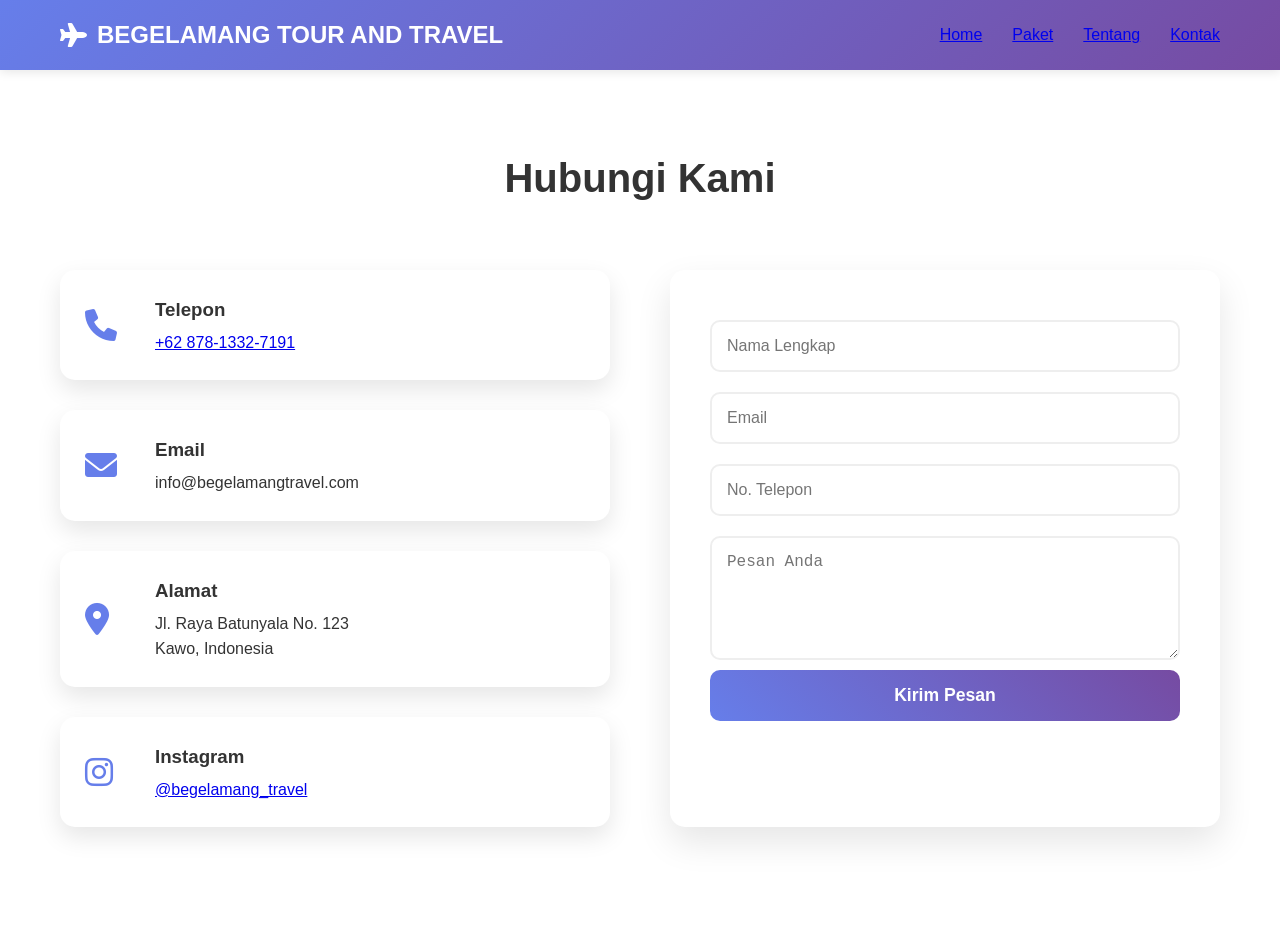
<file: kontak.html>
<<!DOCTYPE html>
<html lang="id">
<head>
    <meta charset="UTF-8">
    <meta name="viewport" content="width=device-width, initial-scale=1.0">
    <title>Kontak Kami - BEGELAMANG TOUR AND TRAVEL</title>

    <!-- CSS -->
    <link rel="stylesheet" href="style.css">

    <!-- Font Awesome (Icon) -->
    <link href="https://cdnjs.cloudflare.com/ajax/libs/font-awesome/6.0.0/css/all.min.css" rel="stylesheet">
</head>
<body>

<!-- Navbar -->
<nav class="navbar">
    <div class="nav-container">
        <div class="nav-logo">
            <i class="fas fa-plane"></i>
            BEGELAMANG TOUR AND TRAVEL
        </div>

        <ul class="nav-menu">
            <li><a href="index.html">Home</a></li>
            <li><a href="paket.html">Paket</a></li>
            <li><a href="tentang.html">Tentang</a></li>
            <li><a href="kontak.html" class="active">Kontak</a></li>
        </ul>
    </div>
</nav>

<!-- Contact Section -->
<section class="contact">
    <div class="container">
        <h1>Hubungi Kami</h1>

        <div class="contact-content">

            <!-- INFO -->
            <div class="contact-info">

                <div class="contact-item">
                    <i class="fas fa-phone"></i>
                    <div>
                        <h3>Telepon</h3>
                        <p><a href="https://wa.me/6287813327191">+62 878-1332-7191</a></p>
                    </div>
                </div>

                <div class="contact-item">
                    <i class="fas fa-envelope"></i>
                    <div>
                        <h3>Email</h3>
                        <p>info@begelamangtravel.com</p>
                    </div>
                </div>

                <div class="contact-item">
                    <i class="fas fa-map-marker-alt"></i>
                    <div>
                        <h3>Alamat</h3>
                        <p>Jl. Raya Batunyala No. 123<br>Kawo, Indonesia</p>
                    </div>
                </div>

                <!-- INSTAGRAM FIX -->
                <div class="contact-item">
                    <i class="fab fa-instagram"></i>
                    <div>
                        <h3>Instagram</h3>
                        <p>
                            <a href="https://instagram.com/begelamang_travel" target="_blank">
                                @begelamang_travel
                            </a>
                        </p>
                    </div>
                </div>

            </div>

            <!-- FORM -->
            <form class="contact-form">
                <input type="text" placeholder="Nama Lengkap" required>
                <input type="email" placeholder="Email" required>
                <input type="tel" placeholder="No. Telepon" required>
                <textarea placeholder="Pesan Anda" rows="5" required></textarea>
                <button type="submit">Kirim Pesan</button>
            </form>

        </div>
    </div>
</section>

</body>
</html>
</file>
<file: style.css>
* {
    margin: 0;
    padding: 0;
    box-sizing: border-box;
}

body {
    font-family: 'Segoe UI', Tahoma, Geneva, Verdana, sans-serif;
    line-height: 1.6;
    color: #333;
}

.container {
    max-width: 1200px;
    margin: 0 auto;
    padding: 0 20px;
}

/* Navbar */
.navbar {
    background: linear-gradient(135deg, #667eea 0%, #764ba2 100%);
    position: fixed;
    top: 0;
    width: 100%;
    z-index: 1000;
    box-shadow: 0 2px 10px rgba(0,0,0,0.1);
}

.nav-container {
    max-width: 1200px;
    margin: 0 auto;
    padding: 0 20px;
    display: flex;
    justify-content: space-between;
    align-items: center;
    height: 70px;
}

.nav-logo {
    font-size: 1.5rem;
    font-weight: bold;
    color: white;
    display: flex;
    align-items: center;
    gap: 10px;
}

.nav-menu {
    display: flex;
    list-style: none;
    gap: 30px;
}

.nav-link {
    color: white;
    text-decoration: none;
    font-weight: 500;
    transition: color 0.3s;
}

.nav-link:hover,
.nav-link.active {
    color: #ffd700;
}

.hamburger {
    display: none;
    flex-direction: column;
    cursor: pointer;
}

.hamburger span {
    width: 25px;
    height: 3px;
    background: white;
    margin: 3px 0;
    transition: 0.3s;
}

/* Hero Section */
.hero {
    background: linear-gradient(rgba(0,0,0,0.5), rgba(0,0,0,0.5)), 
                url('https://images.unsplash.com/photo-1507525428034-b723cf961d3e?w=1920&h=1080&fit=crop');
    background-size: cover;
    background-position: center;
    height: 100vh;
    display: flex;
    align-items: center;
    justify-content: center;
    text-align: center;
    color: white;
}

.hero-content h1 {
    font-size: 3.5rem;
    margin-bottom: 20px;
    animation: fadeInUp 1s ease;
}

.hero-content p {
    font-size: 1.3rem;
    margin-bottom: 30px;
    animation: fadeInUp 1s ease 0.2s both;
}

.cta-button {
    display: inline-block;
    background: linear-gradient(45deg, #ff6b6b, #ffd93d);
    color: white;
    padding: 15px 40px;
    text-decoration: none;
    border-radius: 50px;
    font-weight: bold;
    font-size: 1.1rem;
    transition: transform 0.3s, box-shadow 0.3s;
    animation: fadeInUp 1s ease 0.4s both;
}

.cta-button:hover {
    transform: translateY(-3px);
    box-shadow: 0 10px 30px rgba(255,107,107,0.4);
}

/* Section Titles */
.features h2,
.destinations h2,
.paket h1,
.about h1,
.contact h1 {
    text-align: center;
    font-size: 2.5rem;
    margin-bottom: 60px;
    color: #333;
}

/* GRID LAYOUT */
.features-grid,
.destinations-grid,
.paket-grid {
    display: grid;
    grid-template-columns: repeat(auto-fit, minmax(300px, 1fr));
    gap: 30px;
}

/* FEATURE CARDS */
.feature-card {
    background: white;
    padding: 40px 30px;
    border-radius: 15px;
    text-align: center;
    box-shadow: 0 10px 25px rgba(0,0,0,0.1);
    transition: 0.3s;
}

.feature-card:hover {
    transform: translateY(-10px);
}

.feature-card i {
    font-size: 3rem;
    color: #667eea;
    margin-bottom: 20px;
}

.feature-card h3 {
    font-size: 1.5rem;
    margin-bottom: 15px;
    color: #333;
}

/* DESTINATIONS */
.destinations {
    padding: 100px 0;
}

.destination-card {
    background: white;
    border-radius: 15px;
    overflow: hidden;
    box-shadow: 0 10px 25px rgba(0,0,0,0.1);
    transition: 0.3s;
    cursor: pointer;
}

.destination-card:hover {
    transform: translateY(-10px);
}

.destination-card img {
    width: 100%;
    height: 200px;
    object-fit: cover;
}

.destination-info {
    padding: 20px;
    text-align: center;
}

.destination-info h3 {
    font-size: 1.3rem;
    margin-bottom: 5px;
    color: #333;
}

/* PAKET SECTION */
.paket {
    padding: 120px 0;
    background: linear-gradient(rgba(255,255,255,0.9), rgba(255,255,255,0.9)),
                url('https://images.unsplash.com/photo-1519046904884-53103b34b206?w=1920&h=1080&fit=crop');
    background-size: cover;
    background-position: center;
    min-height: 100vh;
    display: flex;
    align-items: center;
}

.paket-card {
    background: white;
    border-radius: 15px;
    overflow: hidden;
    box-shadow: 0 15px 35px rgba(0,0,0,0.1);
    transition: 0.3s;
}

.paket-card:hover {
    transform: translateY(-15px);
}

.paket-card img {
    width: 100%;
    height: 220px;
    object-fit: cover;
}

.paket-info {
    padding: 25px;
}

.paket-info h3 {
    font-size: 1.4rem;
    margin-bottom: 15px;
    color: #333;
}

.paket-price {
    font-size: 1.8rem;
    font-weight: bold;
    color: #ff6b6b;
    margin-bottom: 20px;
}

.paket-info ul {
    list-style: none;
    margin-bottom: 25px;
}

.paket-info li {
    padding: 5px 0;
    color: #666;
}

.paket-btn {
    display: block;
    background: linear-gradient(45deg, #667eea, #764ba2);
    color: white;
    text-align: center;
    padding: 12px;
    text-decoration: none;
    border-radius: 8px;
    font-weight: bold;
    transition: 0.3s;
}

.paket-btn:hover {
    opacity: 0.9;
    transform: translateY(-2px);
}

/* ABOUT SECTION */
.about {
    padding: 120px 0;
    background: linear-gradient(rgba(255,255,255,0.95), rgba(255,255,255,0.95)),
                url('https://images.unsplash.com/photo-1506905925346-21bda4d32df4?w=1920&h=1080&fit=crop');
    background-size: cover;
    background-position: center;
    min-height: 100vh;
    display: flex;
    align-items: center;
}

.about-content {
    display: grid;
    grid-template-columns: 1fr 1fr;
    gap: 60px;
    align-items: center;
}

.about-text h1 {
    font-size: 2.8rem;
    margin-bottom: 30px;
    color: #333;
}

.about-text p {
    font-size: 1.1rem;
    margin-bottom: 40px;
    color: #666;
    line-height: 1.8;
}

.stats {
    display: flex;
    gap: 40px;
}

.stat {
    text-align: center;
}

.stat h3 {
    font-size: 2.5rem;
    color: #667eea;
    margin-bottom: 5px;
}

.about-image img {
    width: 100%;
    border-radius: 15px;
    box-shadow: 0 15px 35px rgba(0,0,0,0.1);
}

/* CONTACT SECTION */
.contact {
    padding: 120px 0;
    background: linear-gradient(rgba(255,255,255,0.95), rgba(255,255,255,0.95)),
                url('https://images.unsplash.com/photo-1551524164-748ea4f7dd46?w=1920&h=1080&fit=crop');
    background-size: cover;
    background-position: center;
    min-height: 100vh;
    display: flex;
    align-items: center;
}

.contact-content {
    display: grid;
    grid-template-columns: 1fr 1fr;
    gap: 60px;
}

.contact-info {
    display: flex;
    flex-direction: column;
    gap: 30px;
}

.contact-item {
    display: flex;
    align-items: center;
    gap: 20px;
    padding: 25px;
    background: white;
    border-radius: 15px;
    box-shadow: 0 10px 25px rgba(0,0,0,0.1);
}

.contact-item i {
    font-size: 2rem;
    color: #667eea;
    width: 50px;
}

.contact-item h3 {
    color: #333;
    margin-bottom: 5px;
}

.contact-form {
    background: white;
    padding: 40px;
    border-radius: 15px;
    box-shadow: 0 15px 35px rgba(0,0,0,0.1);
}

.contact-form input,
.contact-form textarea {
    width: 100%;
    padding: 15px;
    margin: 10px 0;
    border: 2px solid #eee;
    border-radius: 10px;
    font-size: 1rem;
    transition: border-color 0.3s;
}

.contact-form input:focus,
.contact-form textarea:focus {
    outline: none;
    border-color: #667eea;
}

.contact-form button {
    width: 100%;
    background: linear-gradient(45deg, #667eea, #764ba2);
    color: white;
    padding: 15px;
    border: none;
    border-radius: 10px;
    font-size: 1.1rem;
    font-weight: bold;
    cursor: pointer;
    transition: 0.3s;
}

.contact-form button:hover {
    transform: translateY(-2px);
    box-shadow: 0 10px 25px rgba(102,126,234,0.4);
}

/* Features Section */
.features {
    padding: 100px 0;
    background: #f8f9fa;
}

/* Animations */
@keyframes fadeInUp {
    from {
        opacity: 0;
        transform: translateY(30px);
    }
    to {
        opacity: 1;
        transform: translateY(0);
    }
}

/* Responsive Design */
@media (max-width: 768px) {
    .hamburger {
        display: flex;
    }
    
    .nav-menu {
        display: none;
        position: absolute;
        top: 70px;
        left: 0;
        width: 100%;
        background: rgba(102,126,234,0.95);
        flex-direction: column;
        padding: 20px;
    }
    
    .nav-menu.active {
        display: flex;
    }
    
    .hero-content h1 {
        font-size: 2.2rem;
    }
    
    .about-content,
    .contact-content {
        grid-template-columns: 1fr;
        gap: 40px;
    }
    
    .stats {
        justify-content: center;
    }
    
    .paket h1,
    .about h1,
    .contact h1 {
        font-size: 2rem;
    }
}

@media (max-width: 480px) {
    .hero-content h1 {
        font-size: 1.8rem;
    }
    
    .paket-grid,
    .features-grid,
    .destinations-grid {
        grid-template-columns: 1fr;
    }
}
</file>
